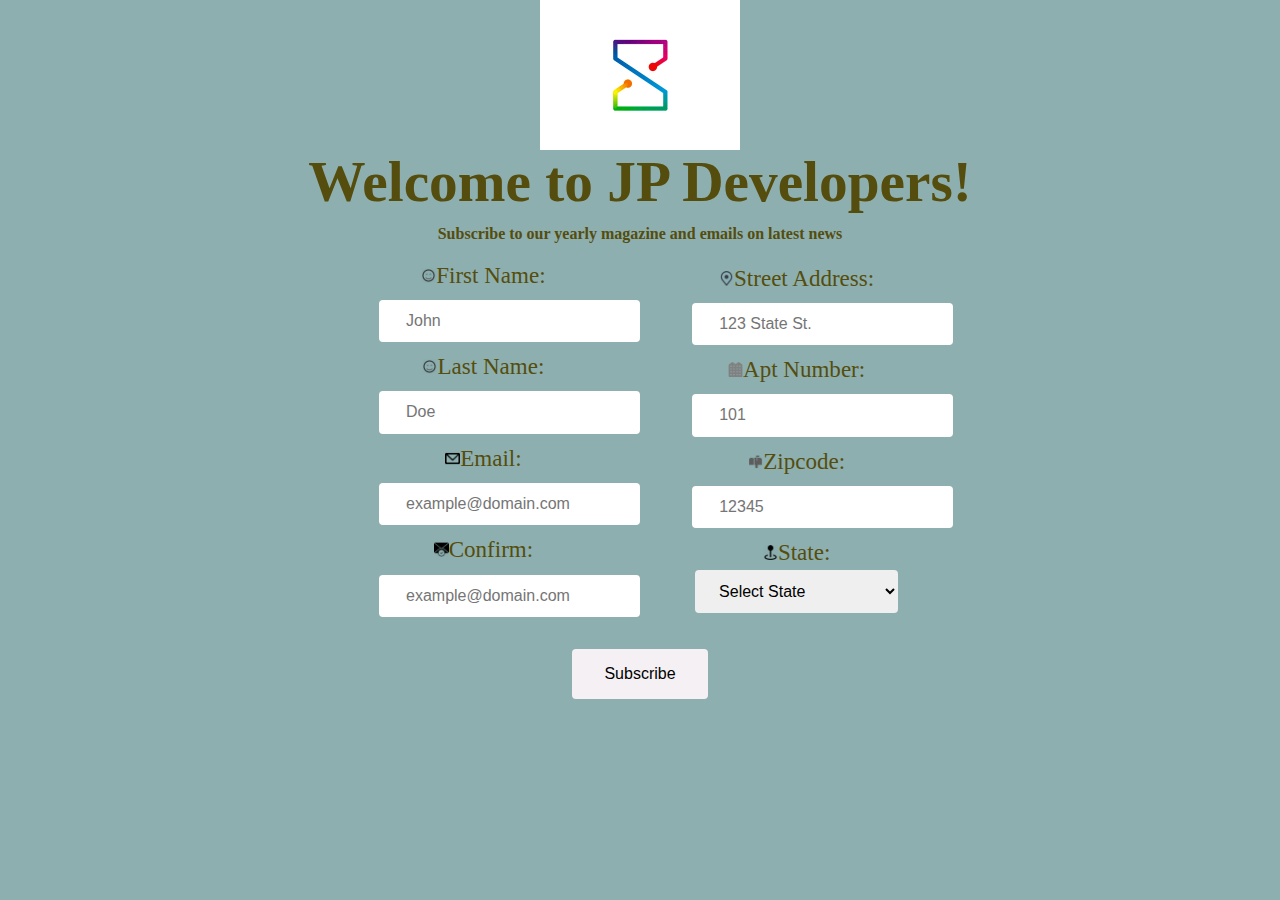
<file: index.html>
<!DOCTYPE html>
<html lang="en">
<head>
  <title>Sign-up Page</title>
  <meta charset="utf-8">
  <link rel="stylesheet" type="text/css" href="style.css">
	<script type="text/javascript" src="script.js"></script>
</head>
<body>
  <div id="pic">
    <img src="pics/symbol.gif" alt="company symbol" width="200" height="150">
  </div>
	<h1>Welcome to JP Developers!</h1>
  <p class="companyhead">Subscribe to our yearly magazine and emails on latest news</p>
	

		<form id="myForm" method="GET" action="#null" onsubmit="submitpopup()" autocomplete="on">	
		<div id="form">
		<fieldset>
		<div id="leftside">
		<p>
			<label for="first_name"><img src="pics/firstlastname.png" alt="smile face" width="15" height="15">First Name: </label><input type="text" name="first_name" id="first_name" placeholder="John" required>
		</p>
		<p>
			<label for="last_name"><img src="pics/firstlastname.png" alt="smile face" width="15" height="15">Last Name: </label><input type="text" name="last_name" id="last_name" placeholder="Doe" required>
		</p>
		<p>
			<label for="email_field"><img src="pics/email.png" alt="email" width="15" height="15">Email: </label><input type="email" name="email_field" id="email_field"  placeholder="example@domain.com" required>
		</p>
		<p>
			<label for="email_confirm"><img src="pics/emailconfirm.png" alt="email" width="15" height="15">Confirm: </label><input type="email" name="email_confirm" id="email_confirm" onblur="confirmEmail()" placeholder="example@domain.com" required>
		</p>
	</div>
	<div id="rightside">
		<p>
			<label for="street_address"><img src="pics/address.png" alt="pindrop" width="15" height="15">Street Address: </label><input type="text" name="street_address" id="street_address" placeholder="123 State St." required>
		</p>
		<p>
			<label for="apt"><img src="pics/apt.png" alt="apartment" width="15" height="15">Apt Number: </label><input type="text" name="apt" id="apt" placeholder="101">
		</p>
		<p>
			<label for="zipcode"><img src="pics/zipcode.png" alt="zipcode" width="15" height="15">Zipcode:</label><input type="text" pattern="[0-9]{5}" name="zipcode" id="zipcode" placeholder="12345" required>
		</p>
		
		<label><img src="pics/state.png" alt="state" width="15" height="15">State:</label>
	  
	  <select name="state_field" required>
	  <option value="">Select State</option>
	  <option value="AL">Alabama</option>
	  <option value="AK">Alaska</option>
	  <option value="AZ">Arizona</option>
	  <option value="AR">Arkansas</option>
	  <option value="CA">California</option>
	  <option value="CO">Colorado</option>
	  <option value="CT">Connecticut</option>
	  <option value="DE">Delaware</option>
	  <option value="DC">District Of Columbia</option>
	  <option value="FL">Florida</option>
	  <option value="GA">Georgia</option>
	  <option value="HI">Hawaii</option>
	  <option value="ID">Idaho</option>
	  <option value="IL">Illinois</option>
	  <option value="IN">Indiana</option>
	  <option value="IA">Iowa</option>
	  <option value="KS">Kansas</option>
	  <option value="KY">Kentucky</option>
	  <option value="LA">Louisiana</option>
	  <option value="ME">Maine</option>
	  <option value="MD">Maryland</option>
	  <option value="MA">Massachusetts</option>
	  <option value="MI">Michigan</option>
	  <option value="MN">Minnesota</option>
	  <option value="MS">Mississippi</option>
	  <option value="MO">Missouri</option>
	  <option value="MT">Montana</option>
	  <option value="NE">Nebraska</option>
	  <option value="NV">Nevada</option>
	  <option value="NH">New Hampshire</option>
	  <option value="NJ">New Jersey</option>
	  <option value="NM">New Mexico</option>
	  <option value="NY">New York</option>
	  <option value="NC">North Carolina</option>
	  <option value="ND">North Dakota</option>
	  <option value="OH">Ohio</option>
	  <option value="OK">Oklahoma</option>
	  <option value="OR">Oregon</option>
	  <option value="PA">Pennsylvania</option>
	  <option value="RI">Rhode Island</option>
	  <option value="SC">South Carolina</option>
	  <option value="SD">South Dakota</option>
	  <option value="TN">Tennessee</option>
	  <option value="TX">Texas</option>
	  <option value="UT">Utah</option>
	  <option value="VT">Vermont</option>
	  <option value="VA">Virginia</option>
	  <option value="WA">Washington</option>
	  <option value="WV">West Virginia</option>
	  <option value="WI">Wisconsin</option>
	  <option value="WY">Wyoming</option>	
	  </select>
		</div>
		</fieldset>


		</div>
		<div id="buttons">
      <input type="submit" value="Subscribe">
    </div>
  </form>
	
	
  
</body>
</html>
</file>
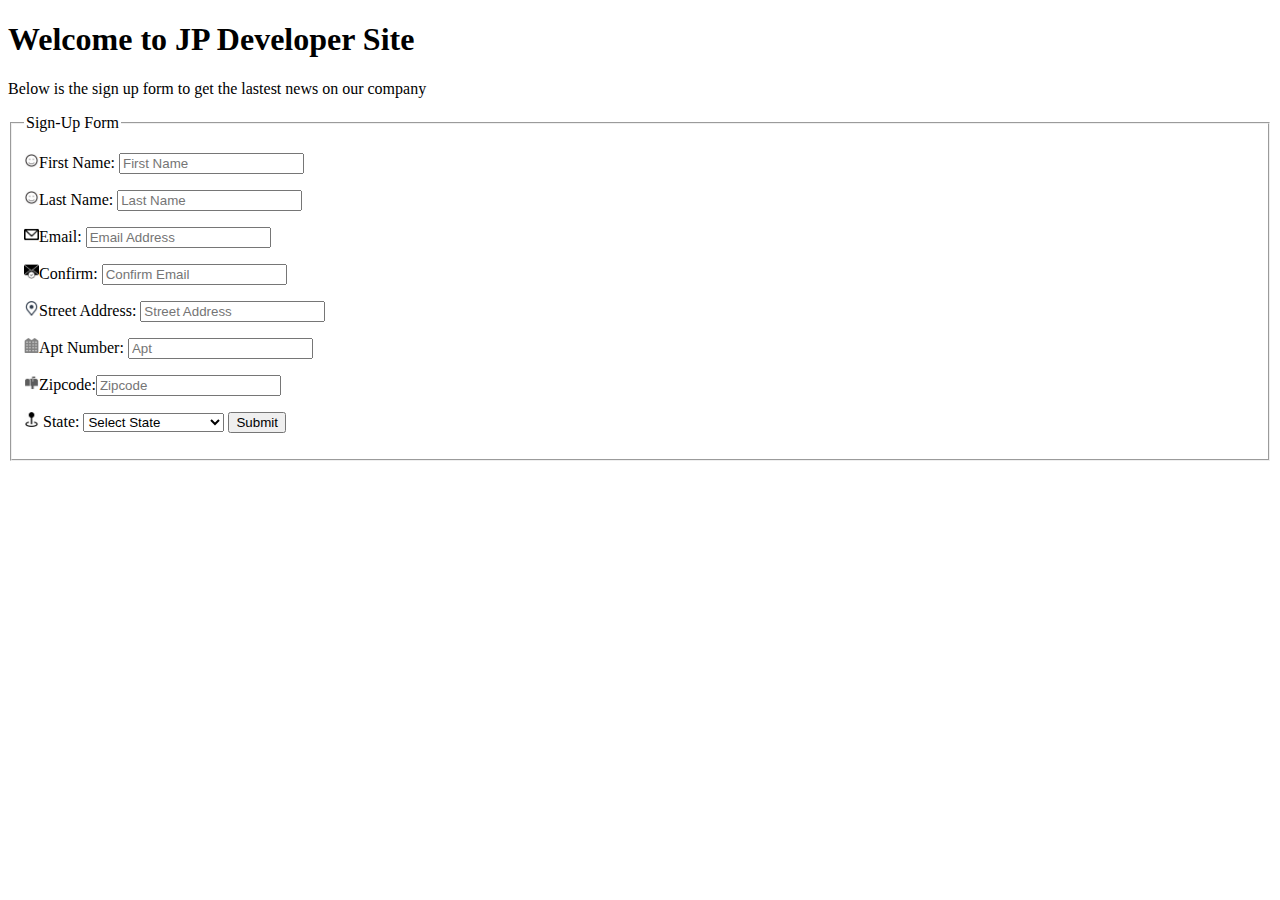
<file: Project1.html>
<!DOCTYPE html>
<head>
  <title>Sign-up Page</title>
  <meta charset="utf-8">
</head>
<body>
  <h1>Welcome to JP Developer Site</h1>
  <p>Below is the sign up form to get the lastest news on our company</p>
  <form id="myForm" onsubmit="return validateForm"><!--PUT THE PHP FILE HERE-->
  <fieldset>
    <legend>Sign-Up Form</legend>
	<p>
	  <label for="first_name"><img src="pics/firstlastname.png" alt="smile face" width="15" height="15">First Name: </label><input type="text" name="first_name" id="first_name" placeholder="First Name" required>
	</p>
	<p>
	  <label for="last_name"><img src="pics/firstlastname.png" alt="smile face" width="15" height="15">Last Name: </label><input type="text" name="last_name" id="last_name" placeholder="Last Name" required>
	</p>
	<p>
	  <label for="email_field"><img src="pics/email.png" alt="email" width="15" height="15">Email: </label><input type="text" name="email_field" id="email_field"  placeholder="Email Address" required>
	</p>
	<p>
	  <label for="email_confirm"><img src="pics/emailconfirm.png" alt="email" width="15" height="15">Confirm: </label><input type="text" name="email_confirm" id="email_confirm" onblur="confirmEmail()" placeholder="Confirm Email" required>
	</p>
	<p>
	  <label for="street_address"><img src="pics/address.png" alt="pindrop" width="15" height="15">Street Address: </label><input type="text" name="street_address" id="street_address" placeholder="Street Address" required>
	</p>
	<p>
	  <label for="apt"><img src="pics/apt.png" alt="apartment" width="15" height="15">Apt Number: </label><input type="text" name="apt" id="apt" placeholder="Apt">
	</p>
	<p>
	  <label for="zipcode"><img src="pics/zipcode.png" alt="zipcode" width="15" height="15">Zipcode:</label><input type="text" pattern="[0-9]{5}" name="zipcode" id="zipcode" placeholder="Zipcode" required>
	</p>
	<p>
	  <img src="pics/state.png" alt="state" width="15" height="15">
	  <label>State:</label>
	  
	  <select name="state_field">
	  <option selected disabled>Select State</option>
	  <option value="AL">Alabama</option>
      <option value="AL">Alabama</option>
	  <option value="AK">Alaska</option>
	  <option value="AZ">Arizona</option>
	  <option value="AR">Arkansas</option>
	  <option value="CA">California</option>
	  <option value="CO">Colorado</option>
	  <option value="CT">Connecticut</option>
	  <option value="DE">Delaware</option>
	  <option value="DC">District Of Columbia</option>
	  <option value="FL">Florida</option>
	  <option value="GA">Georgia</option>
	  <option value="HI">Hawaii</option>
	  <option value="ID">Idaho</option>
	  <option value="IL">Illinois</option>
	  <option value="IN">Indiana</option>
	  <option value="IA">Iowa</option>
	  <option value="KS">Kansas</option>
	  <option value="KY">Kentucky</option>
	  <option value="LA">Louisiana</option>
	  <option value="ME">Maine</option>
	  <option value="MD">Maryland</option>
	  <option value="MA">Massachusetts</option>
	  <option value="MI">Michigan</option>
	  <option value="MN">Minnesota</option>
	  <option value="MS">Mississippi</option>
	  <option value="MO">Missouri</option>
	  <option value="MT">Montana</option>
	  <option value="NE">Nebraska</option>
	  <option value="NV">Nevada</option>
	  <option value="NH">New Hampshire</option>
	  <option value="NJ">New Jersey</option>
	  <option value="NM">New Mexico</option>
	  <option value="NY">New York</option>
	  <option value="NC">North Carolina</option>
	  <option value="ND">North Dakota</option>
	  <option value="OH">Ohio</option>
	  <option value="OK">Oklahoma</option>
	  <option value="OR">Oregon</option>
	  <option value="PA">Pennsylvania</option>
	  <option value="RI">Rhode Island</option>
	  <option value="SC">South Carolina</option>
	  <option value="SD">South Dakota</option>
	  <option value="TN">Tennessee</option>
	  <option value="TX">Texas</option>
	  <option value="UT">Utah</option>
	  <option value="VT">Vermont</option>
	  <option value="VA">Virginia</option>
	  <option value="WA">Washington</option>
	  <option value="WV">West Virginia</option>
	  <option value="WI">Wisconsin</option>
	  <option value="WY">Wyoming</option>	
	  </select>
	  
	<input type="submit" value="Submit">
  </fieldset>
  
 
  </form>
  <script type="text/javascript">
    document.getElementById("myForm").onsubmit = function() {submitpopup()}
    function submitpopup(){
	  alert("The form has been submitted");
	}
	
	function confirmEmail() {
	  var email1 = document.getElementById("email_field").value
	  var email2 = document.getElementById("email_confirm").value
	    if(email1 != email2)
	      {
		    alert('Email Not Matching');
		  }  
	}
	
	function validateForm() {
	  var form = document.forms["myForm"][first_name][
	}
  </script>
</body>
</html>
</file>
<file: style.css>
/* http://meyerweb.com/eric/tools/css/reset/ 
   v2.0 | 20110126
   License: none (public domain)
*/

html, body, div, span, applet, object, iframe,
h1, h2, h3, h4, h5, h6, p, blockquote, pre,
a, abbr, acronym, address, big, cite, code,
del, dfn, em, img, ins, kbd, q, s, samp,
small, strike, strong, sub, sup, tt, var,
b, u, i, center,
dl, dt, dd, ol, ul, li,
fieldset, form, label, legend,
table, caption, tbody, tfoot, thead, tr, th, td,
article, aside, canvas, details, embed, 
figure, figcaption, footer, header, hgroup, 
menu, nav, output, ruby, section, summary,
time, mark, audio, video {
	margin: 0;
	padding: 0;
	border: 0;
	font-size: 100%;
	font: inherit;
	vertical-align: baseline;
}
/* HTML5 display-role reset for older browsers */
article, aside, details, figcaption, figure, 
footer, header, hgroup, menu, nav, section {
	display: block;
}
body {
	line-height: 1;
}
ol, ul {
	list-style: none;
}
blockquote, q {
	quotes: none;
}
blockquote:before, blockquote:after,
q:before, q:after {
	content: '';
	content: none;
}
table {
	border-collapse: collapse;
	border-spacing: 0;
}

/* Forms
   ========================================================================== */

/**
 * 1. Change the font styles in all browsers (opinionated).
 * 2. Remove the margin in Firefox and Safari.
 */

button,
input,
optgroup,
select,
textarea {
  font-family: sans-serif; /* 1 */
  font-size: 100%; /* 1 */
  line-height: 1.15; /* 1 */
  margin: 0; /* 2 */
}

/**
 * Show the overflow in IE.
 * 1. Show the overflow in Edge.
 */

button,
input { /* 1 */
  overflow: visible;
}

/**
 * Remove the inheritance of text transform in Edge, Firefox, and IE.
 * 1. Remove the inheritance of text transform in Firefox.
 */

button,
select { /* 1 */
  text-transform: none;
}

/**
 * 1. Prevent a WebKit bug where (2) destroys native `audio` and `video`
 *    controls in Android 4.
 * 2. Correct the inability to style clickable types in iOS and Safari.
 */

button,
html [type="button"], /* 1 */
[type="reset"],
[type="submit"] {
  -webkit-appearance: button; /* 2 */
}

/**
 * Remove the inner border and padding in Firefox.
 */

button::-moz-focus-inner,
[type="button"]::-moz-focus-inner,
[type="reset"]::-moz-focus-inner,
[type="submit"]::-moz-focus-inner {
  border-style: none;
  padding: 0;
}

/**
 * Restore the focus styles unset by the previous rule.
 */

button:-moz-focusring,
[type="button"]:-moz-focusring,
[type="reset"]:-moz-focusring,
[type="submit"]:-moz-focusring {
  outline: 1px dotted ButtonText;
}

/**
 * Correct the padding in Firefox.
 */

fieldset {
  padding: 0.35em 0.75em 0.625em;
}

/**
 * 1. Correct the text wrapping in Edge and IE.
 * 2. Correct the color inheritance from `fieldset` elements in IE.
 * 3. Remove the padding so developers are not caught out when they zero out
 *    `fieldset` elements in all browsers.
 */

legend {
  box-sizing: border-box; /* 1 */
  color: inherit; /* 2 */
  display: table; /* 1 */
  max-width: 100%; /* 1 */
  padding: 0; /* 3 */
  white-space: normal; /* 1 */
}

/**
 * 1. Add the correct display in IE 9-.
 * 2. Add the correct vertical alignment in Chrome, Firefox, and Opera.
 */

progress {
  display: inline-block; /* 1 */
  vertical-align: baseline; /* 2 */
}

/**
 * Remove the default vertical scrollbar in IE.
 */

textarea {
  overflow: auto;
}

/**
 * 1. Add the correct box sizing in IE 10-.
 * 2. Remove the padding in IE 10-.
 */

[type="checkbox"],
[type="radio"] {
  box-sizing: border-box; /* 1 */
  padding: 0; /* 2 */
}

/**
 * Correct the cursor style of increment and decrement buttons in Chrome.
 */

[type="number"]::-webkit-inner-spin-button,
[type="number"]::-webkit-outer-spin-button {
  height: auto;
}

/**
 * 1. Correct the odd appearance in Chrome and Safari.
 * 2. Correct the outline style in Safari.
 */

[type="search"] {
  -webkit-appearance: textfield; /* 1 */
  outline-offset: -2px; /* 2 */
}

/**
 * Remove the inner padding and cancel buttons in Chrome and Safari on macOS.
 */

[type="search"]::-webkit-search-cancel-button,
[type="search"]::-webkit-search-decoration {
  -webkit-appearance: none;
}

/**
 * 1. Correct the inability to style clickable types in iOS and Safari.
 * 2. Change font properties to `inherit` in Safari.
 */

::-webkit-file-upload-button {
  -webkit-appearance: button; /* 1 */
  font: inherit; /* 2 */
}


/* Jaina Parekh*/


body{
  line-height:1; /* added a normal line height for body*/
  font-family: Garamond, ‘Hoefler Text’, ‘Times New Roman’, Times, serif;
  background-color: #8eafaf;
  color: #544D0E;
}

#pic{
	text-align:center;
}

h1{
	
	font-size:2.488em; /*2.488 * 16px = 39.808px */
	font-weight:bold;
	text-align:center;
}

.companyhead{
	line-height:2.354em; /* added a line-height of 2.074 for company head*/
	text-align:center;
	padding-top:5px;
	font-weight:bold;
}

label{
	display:block;
	text-align:center;
}

fieldset{
	line-height:2.074em;	/* added a line-height of 2.074 for fieldsets*/
	color: #544D0E;
	text-align:center;
}

#buttons{
	text-align:center;
	padding-top:10px;
	
}


input[type=submit] {
		
	  background-color: #f4f0f4;
    border: none;
    color: black;
    padding: 16px 32px;
    text-decoration: none;
    margin: 4px 2px;
    cursor: pointer;
}

input {
    padding: 12px 27px;
    margin: 8px 0;
		border:none;
		border-radius: 4px;
}
input[type=submit]:hover{
	background-color:#c3c0c3;
}
select {
    padding: 12px 20px;
    border: none;
    border-radius: 4px;
}

@media screen and (min-width: 480px)
{
	body{
		margin:auto;
	}
	h1{
		font-size:3.583em; /*3.583 * 16px = 56.608px */
	}
	companyhead{
		font-size:2.074em; /* 2.074* 16px = 33.184px */
	}
	label{ 
		font-size:1.44em; /*1.44 * 16px = 23.04px */
	}

}

@media screen and (min-width: 720px)
{
	#leftside{
	width:40%;
	float: left;
	}
	
	#rightside{
	width:40%;
	float:right;
	padding-top: 3px;
	}
	
	#form{
		display:flex;
		flex-flow: row wrap;
		justify-content:center;
	}
}
</file>
